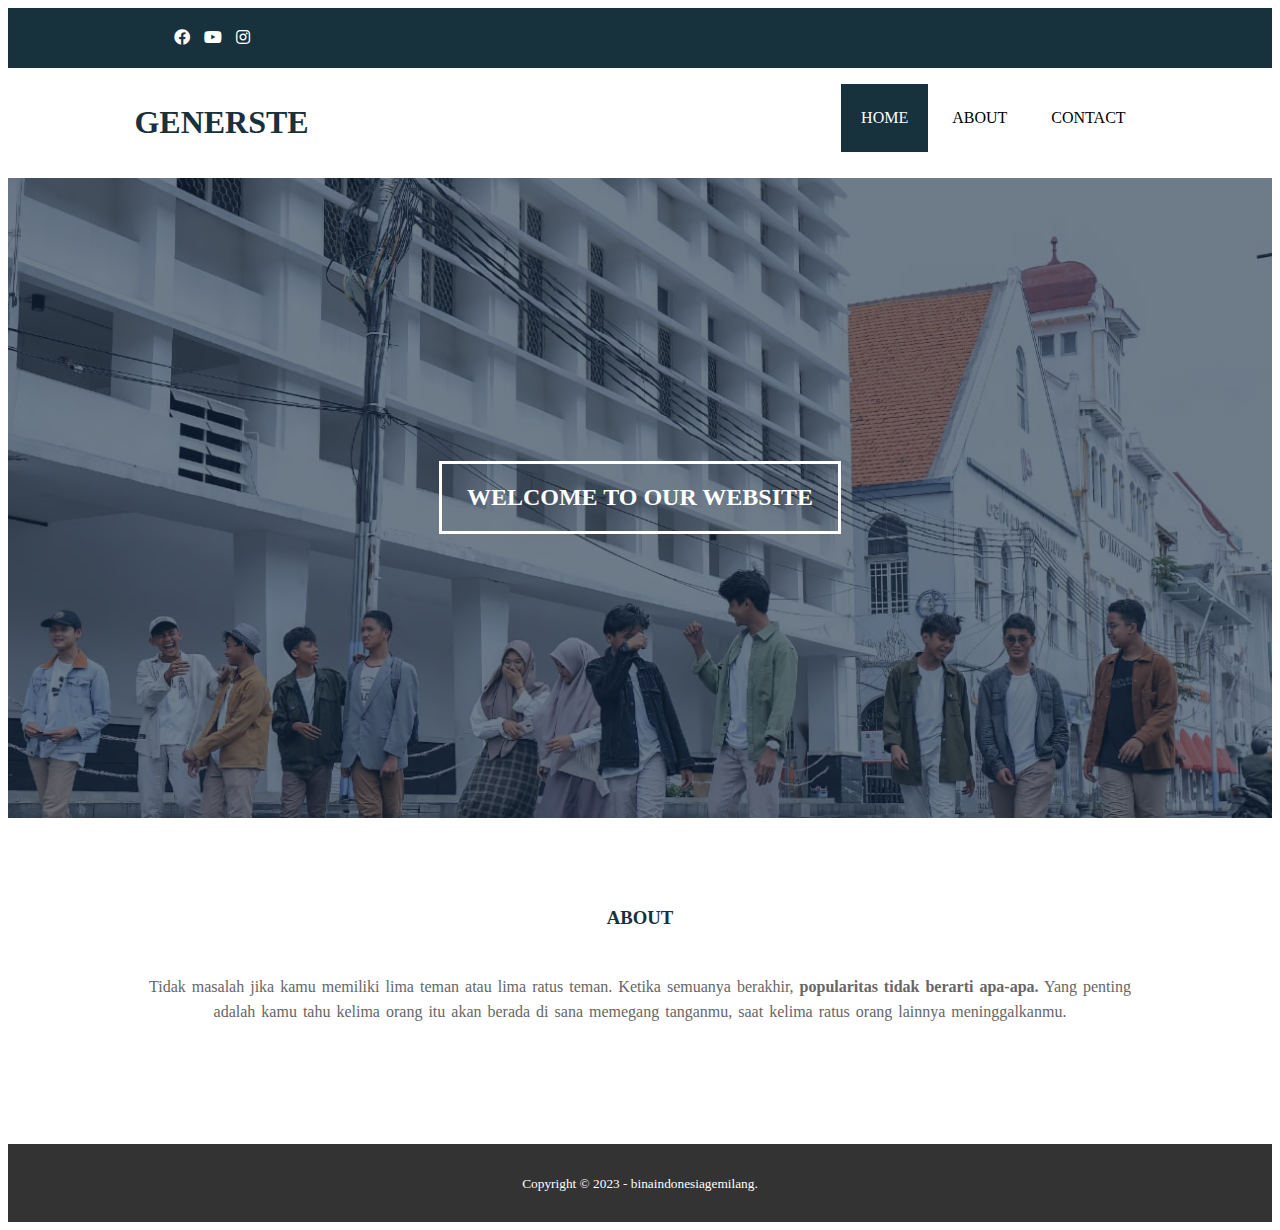
<file: index.html>
<!DOCTYPE html>
<html>
<head>
	<meta charset="utf-8">
	<meta name="viewport" content="width=device-width, initial-scale=1">
	<title>generste.official</title>
	<link rel="stylesheet" type="text/css" href="style.css">
	<link rel="stylesheet" type="text/css" href="https://cdnjs.cloudflare.com/ajax/libs/font-awesome/5.13.0/css/all.min.css">
	<script src="https://code.jquery.com/jquery-3.5.1.min.js" integrity="sha256-9/aliU8dGd2tb6OSsuzixeV4y/faTqgFtohetphbbj0=" crossorigin="anonymous"></script>
</head>
<body>
	<!-- loader -->
	<div class="bg-loader">
		<div class="loader"></div>
	</div>

	<!-- header -->
	<div class="medsos">
		<div class="container">
			<ul>
				<li><a href="https://www.facebook.com/hashtag/binaindonesiagemilang/?locale=ms_MY"><i class="fab fa-facebook"></i></a></li>
				<li><a href="https://www.youtube.com/@binaindonesiagemilang/featured"><i class="fab fa-youtube"></i></a></li>
				<li><a href="https://www.instagram.com/binaindonesiagemilang/"><i class="fab fa-instagram"></i></a></li>
			</ul>
		</div>
	</div>
	<header>
		<div class="container">
			<h1><a href="index.html">GENERSTE</a></h1>
			<ul>
				<li class="active"><a href="index.html">HOME</a></li>
				<li><a href="about.html">ABOUT</a></li>
				
				<li><a href="contact.html">CONTACT</a></li>
			</ul>
		</div>
	</header>

	<!-- banner -->
	<section class="banner">
		<h2>WELCOME TO OUR WEBSITE</h2>
	</section>

	<!-- about -->
	<section class="about">
		<div class="container">
			<h3>ABOUT</h3>
			<p>Tidak masalah jika kamu memiliki lima teman atau lima ratus teman. Ketika semuanya berakhir, <strong>popularitas tidak berarti apa-apa.</strong> Yang penting adalah kamu tahu kelima orang itu akan berada di sana memegang tanganmu, saat kelima ratus orang lainnya meninggalkanmu.</p>
		</div>
	</section>


	<!-- footer -->
	<footer>
		<div class="container">
			<small>Copyright &copy; 2023 - binaindonesiagemilang.</small>
		</div>
	</footer>


	<script type="text/javascript">
		$(document).ready(function(){
			$(".bg-loader").hide();
		})
	</script>
</body>
</html>
</file>
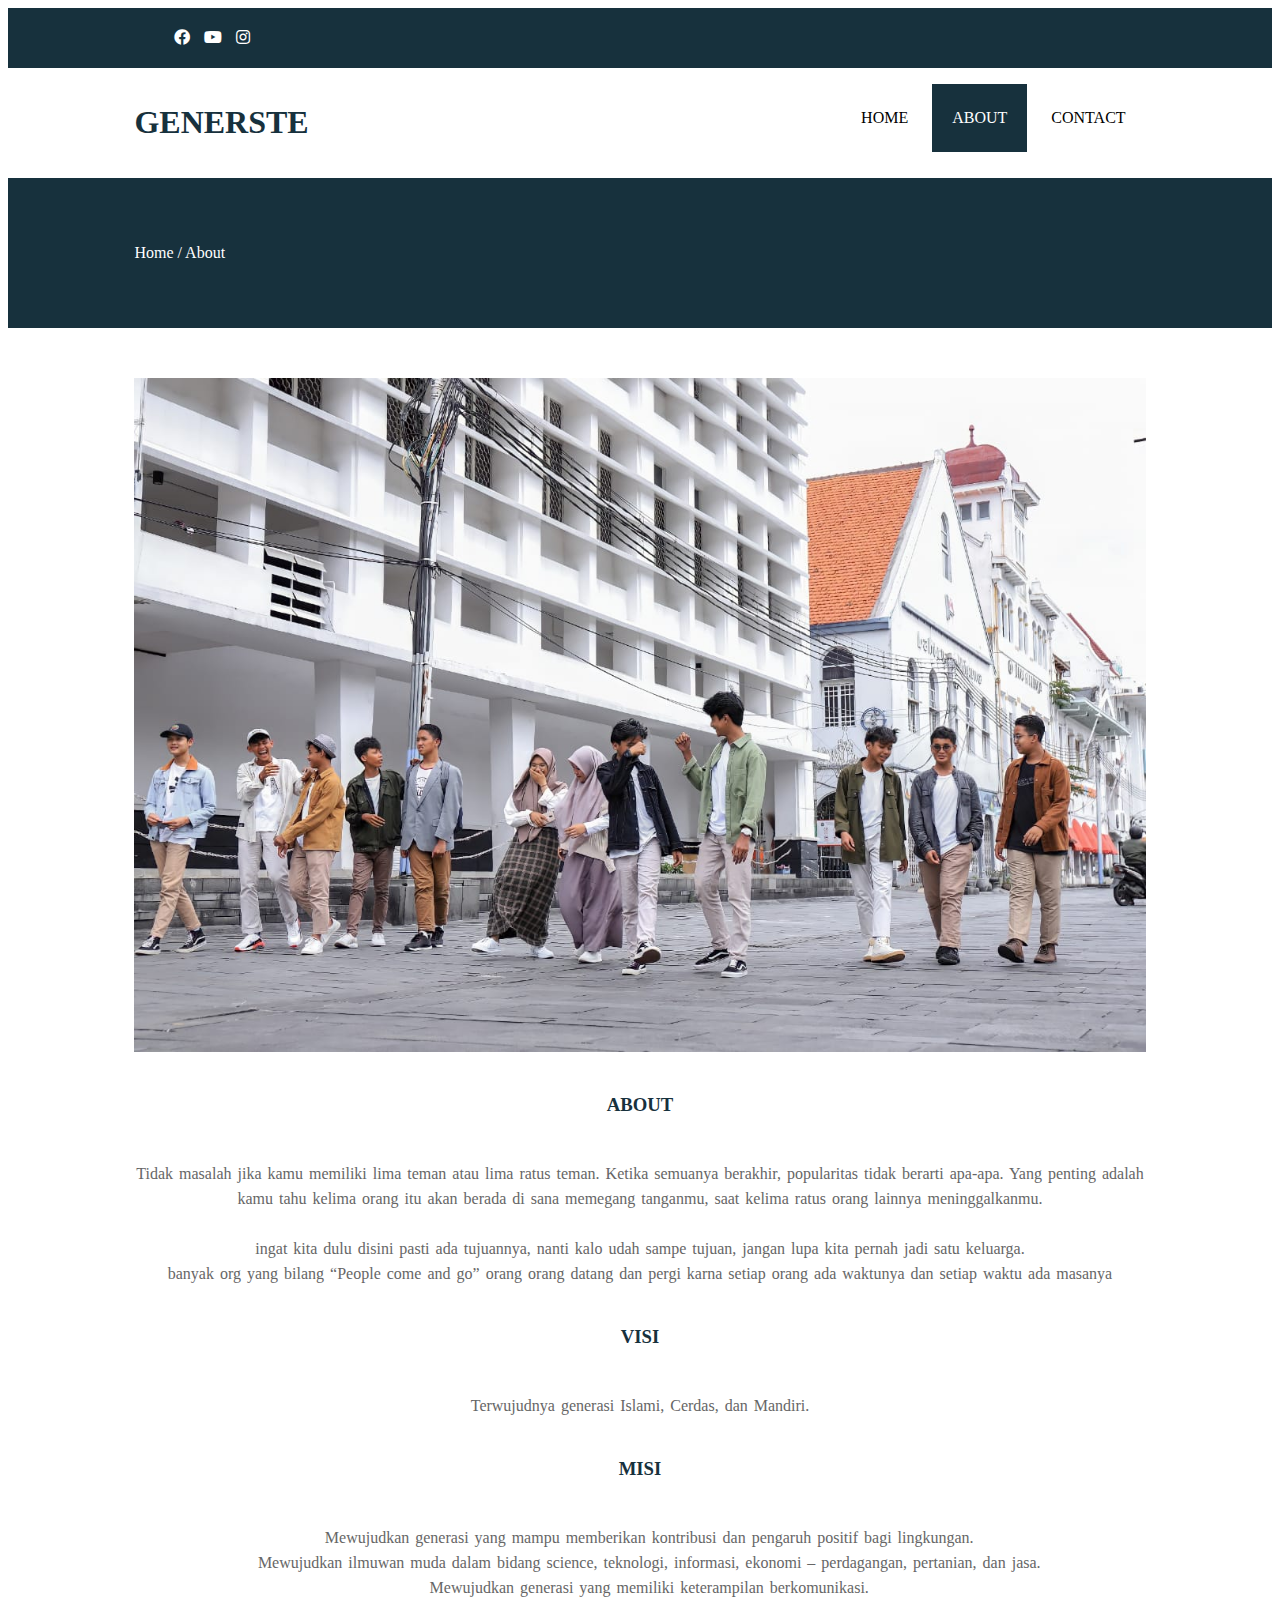
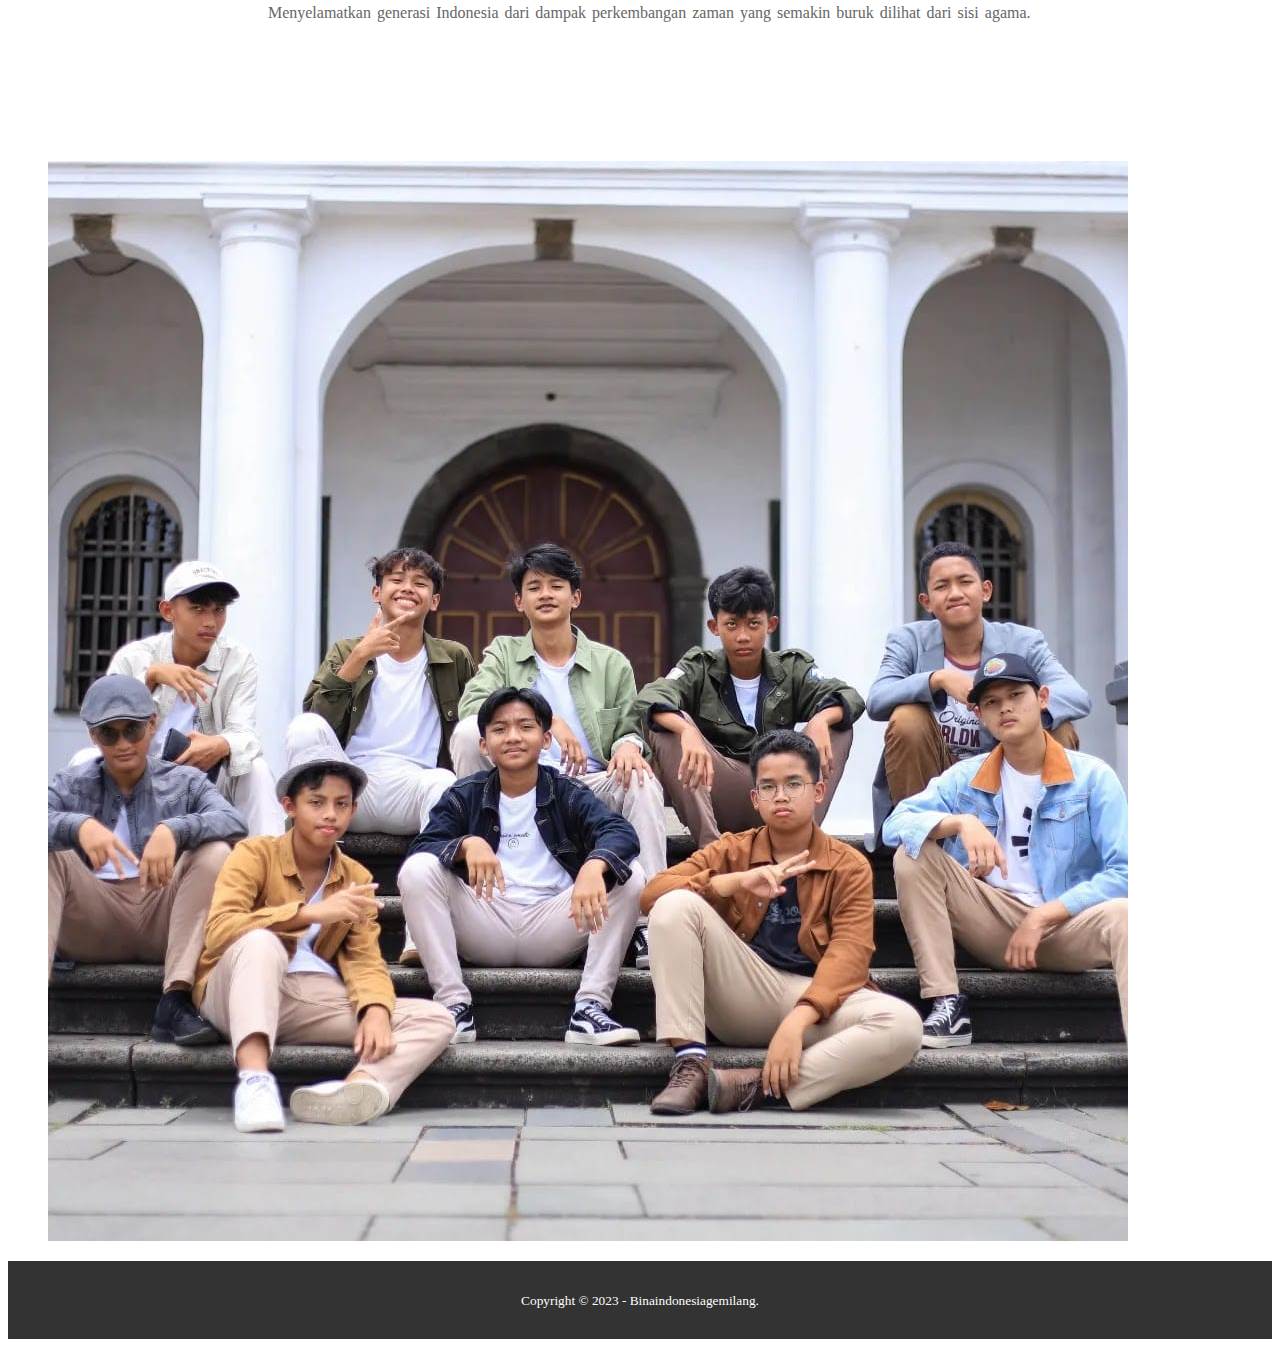
<file: about.html>
<!DOCTYPE html>
<html>
<head>
	<meta charset="utf-8">
	<meta name="viewport" content="width=device-width, initial-scale=1">
	<title>Generste.official</title>
	<link rel="stylesheet" type="text/css" href="style.css">
	<link rel="stylesheet" type="text/css" href="https://cdnjs.cloudflare.com/ajax/libs/font-awesome/5.13.0/css/all.min.css">
	<script src="https://code.jquery.com/jquery-3.5.1.min.js" integrity="sha256-9/aliU8dGd2tb6OSsuzixeV4y/faTqgFtohetphbbj0=" crossorigin="anonymous"></script>
</head>
<body>
	<!-- loader -->
	<div class="bg-loader">
		<div class="loader"></div>
	</div>

	<!-- header -->
	<div class="medsos">
		<div class="container">
			<ul>
				<li><a href="https://www.facebook.com/hashtag/binaindonesiagemilang/?locale=ms_MY"><i class="fab fa-facebook"></i></a></li>
				<li><a href="https://www.youtube.com/@binaindonesiagemilang/featured"><i class="fab fa-youtube"></i></a></li>
				<li><a href="https://www.instagram.com/binaindonesiagemilang/"><i class="fab fa-instagram"></i></a></li>
			</ul>
		</div>
	</div>
	<header>
		<div class="container">
			<h1><a href="index.html">GENERSTE</a></h1>
			<ul>
				<li><a href="index.html">HOME</a></li>
				<li class="active"><a href="about.html">ABOUT</a></li>
		
				<li><a href="contact.html">CONTACT</a></li>
			</ul>
		</div>
	</header>

	<!-- label -->
	<section class="label">
		<div class="container">
			<p>Home / About</p>
		</div>
	</section>

	<!-- about -->
	<section class="about">
		<div class="container">
			<a href="https://www.instagram.com/generste.official_/" >
			<img src="bisa.jpg" width="100%" title="Foto BT Generste">
			</a>
			<h3>ABOUT</h3>
			<p>Tidak masalah jika kamu memiliki lima teman atau lima ratus teman. Ketika semuanya berakhir, popularitas tidak berarti apa-apa. Yang penting adalah kamu tahu kelima orang itu akan berada di sana memegang tanganmu, saat kelima ratus orang lainnya meninggalkanmu.<br><br>

				ingat kita dulu disini pasti ada tujuannya, nanti kalo udah sampe tujuan, jangan lupa kita pernah jadi satu keluarga. <br>banyak org yang bilang <q>People come and go</q> orang orang datang dan pergi karna setiap orang ada waktunya dan setiap waktu ada masanya</p>
			<h3>VISI</h3>
			<p>Terwujudnya generasi Islami, Cerdas, dan Mandiri.</p>
			<h3>MISI</h3>
			<p>  Mewujudkan generasi yang mampu memberikan kontribusi dan pengaruh positif bagi lingkungan. <br>
				 Mewujudkan ilmuwan muda dalam bidang science, teknologi, informasi, ekonomi – perdagangan, pertanian, dan jasa. <br>  Mewujudkan generasi yang memiliki keterampilan berkomunikasi. <br> Menyelamatkan generasi Indonesia dari dampak perkembangan zaman yang semakin buruk dilihat dari sisi agama.</p>
		</div>
	</section>
	<figure>
<div class="bina">
	<a href="https://www.instagram.com/generste.official_/" >
		<img src="GENENN.jpg" title="Foto BT di Kota tua">
</div>
</figure>
	<!-- footer -->
	<footer>
		<div class="container">
			<small>Copyright &copy; 2023 - Binaindonesiagemilang.</small>
		</div>
	</footer>


	<script type="text/javascript">
		$(document).ready(function(){
			$(".bg-loader").hide();
		})
	</script>
</body>
</html>
</file>
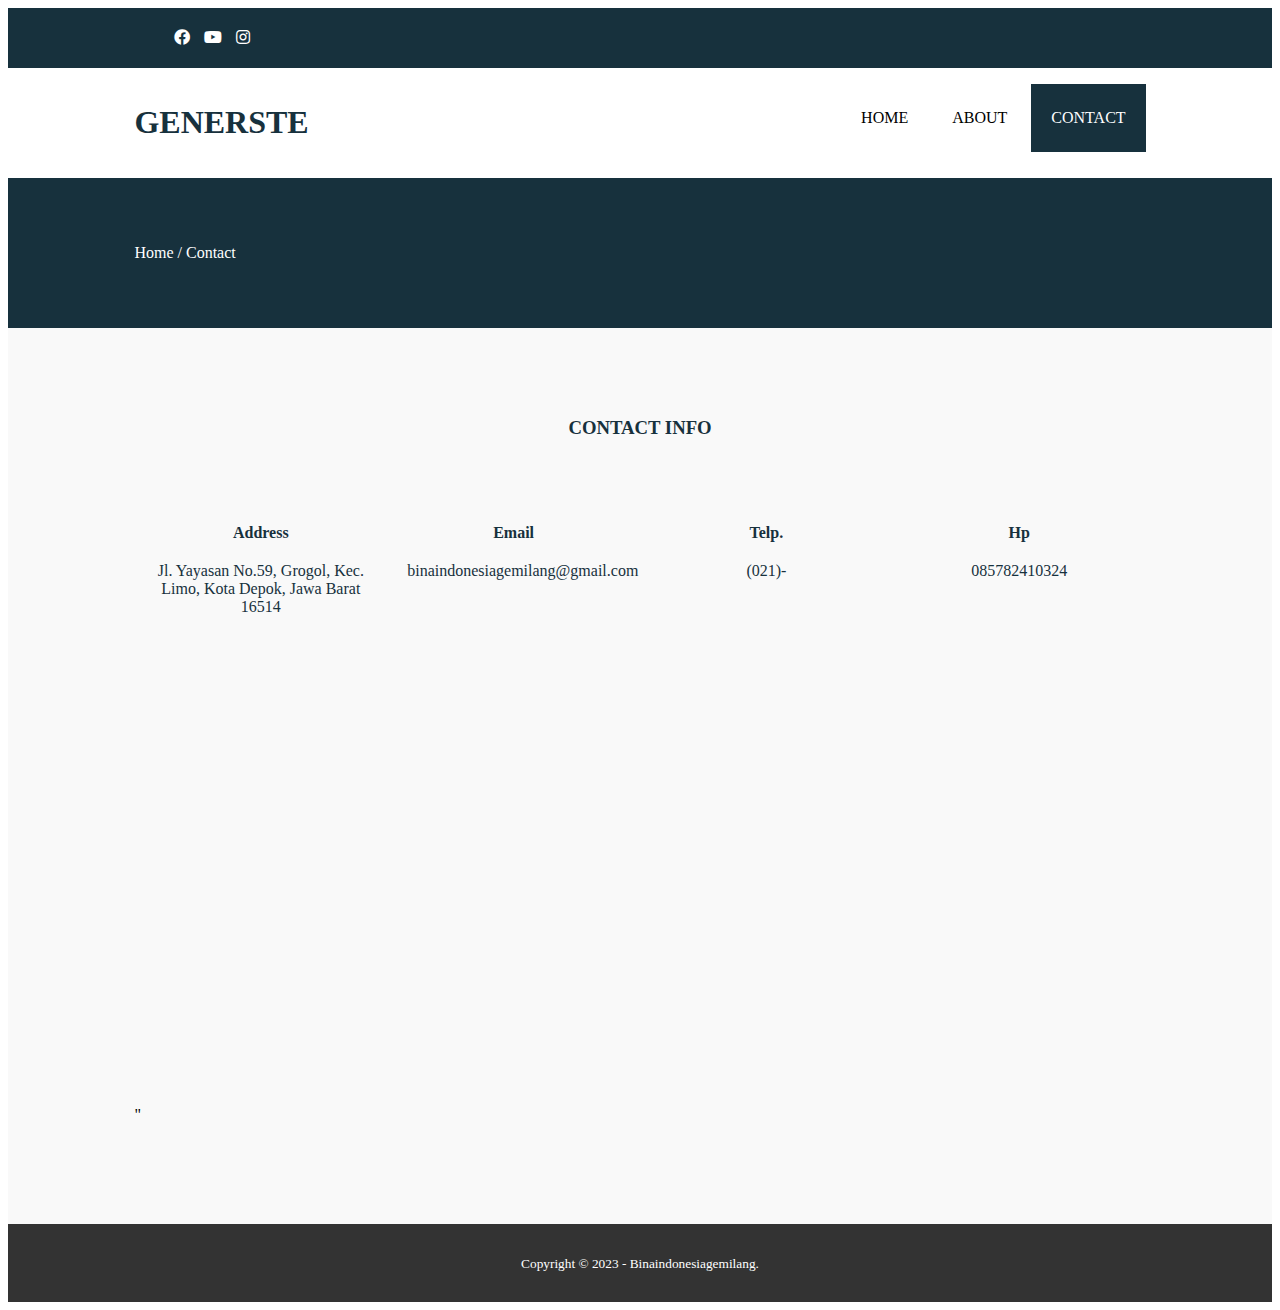
<file: contact.html>
<!DOCTYPE html>
<html>
<head>
	<meta charset="utf-8">
	<meta name="viewport" content="width=device-width, initial-scale=1">
	<title>Generste.official</title>
	<link rel="stylesheet" type="text/css" href="style.css">
	<link rel="stylesheet" type="text/css" href="https://cdnjs.cloudflare.com/ajax/libs/font-awesome/5.13.0/css/all.min.css">
	<script src="https://code.jquery.com/jquery-3.5.1.min.js" integrity="sha256-9/aliU8dGd2tb6OSsuzixeV4y/faTqgFtohetphbbj0=" crossorigin="anonymous"></script>
</head>
<body>
	<!-- loader -->
	<div class="bg-loader">
		<div class="loader"></div>
	</div>

	<!-- header -->
	<div class="medsos">
		<div class="container">
			<ul>
				<li><a href="https://www.facebook.com/hashtag/binaindonesiagemilang/?locale=ms_MY"><i class="fab fa-facebook"></i></a></li>
				<li><a href="https://www.youtube.com/@binaindonesiagemilang/featured"><i class="fab fa-youtube"></i></a></li>
				<li><a href="https://www.instagram.com/binaindonesiagemilang/"><i class="fab fa-instagram"></i></a></li>
			</ul>
		</div>
	</div>
	<header>
		<div class="container">
			<h1><a href="index.html">GENERSTE</a></h1>
			<ul>
				<li><a href="index.html">HOME</a></li>
				<li><a href="about.html">ABOUT</a></li>
				
				<li class="active"><a href="contact.html">CONTACT</a></li>
			</ul>
		</div>
	</header>

	<!-- label -->
	<section class="label">
		<div class="container">
			<p>Home / Contact</p>
		</div>
	</section>

	<!-- service -->
	<section class="service">
		<div class="container">
			<h3>CONTACT INFO</h3>
			<div class="box">
				<div class="col-4">
					<h4>Address</h4>
					<p>Jl. Yayasan No.59, Grogol, Kec. Limo, Kota Depok, Jawa Barat 16514</p>
				</div>
				<div class="col-4">
					<h4>Email</h4>
					<p>binaindonesiagemilang@gmail.com</p>
				</div>
				<div class="col-4">
					<h4>Telp.</h4>
					<p>(021)-</p>
				</div>
				<div class="col-4">
					<h4>Hp</h4>
					<p>085782410324</p>
				</div>
			</div>
			<iframe src="https://www.google.com/maps/embed?pb=!1m18!1m12!1m3!1d3965.1476688989246!2d106.78638917431722!3d-6.374929962357216!2m3!1f0!2f0!3f0!3m2!1i1024!2i768!4f13.1!3m3!1m2!1s0x2e69ef6645930fa3%3A0x23079993e8f8d0b3!2sPondok%20Pesantren%20Bina%20Indonesia%20Gemilang%20(LDII)!5e0!3m2!1sid!2sid!4v1683173002102!5m2!1sid!2sid" width="100%" height="450" style="border:0;" allowfullscreen="" loading="lazy" referrerpolicy="no-referrer-when-downgrade"></iframe>"
		</div>
	</section>

	<!-- footer -->
	<footer>
		<div class="container">
			<small>Copyright &copy; 2023 - Binaindonesiagemilang.</small>
		</div>
	</footer>


	<script type="text/javascript">
		$(document).ready(function(){
			$(".bg-loader").hide();
		})
	</script>
</body>
</html>
</file>
<file: style.css>
a {
	color: inherit;
	text-decoration: none;
}
.medsos {
	padding:5px 0;
	background-color: #17313d;
}
.medsos ul li {
	display: inline-block;
	color: #fff;
	margin-right: 10px;
}
.container {
	width:80%;
	margin:0 auto;
}
.container:after {
	content:'';
	display: block;
	clear: both;
}
.bina {
	width: 10%;
	height: 10%;
	

}
header h1 {
	float: left;
	padding:15px 0;
	color: #17313d;
}
header ul {
	float: right;
}
header ul li {
	display: inline-block;
}
header ul li a {
	padding:25px 20px;
	display: inline-block;
}
header ul li a:hover {
	background-color: #17313d;
	color: #fff;
}
.active {
	background-color: #17313d;
	color: #fff;
}
.banner {
	height: 60vh;
	background-image: url('bisa.jpg');
	background-size: cover;
	position: relative;
	display: flex;
	justify-content: center;
	align-items: center;
}
.banner:after {
	content:'';
	display: block;
	position: absolute;
	top: 0;
	left: 0;
	right: 0;
	bottom: 0;
	background-color: rgba(16, 39, 61, 0.6);
}
.banner h2 {
	color: #fff;
	z-index: 1;
	padding: 20px 25px;
	border:3px solid #fff;
}
section {
	padding:50px 0;
}
section h3 {
	text-align: center;
	padding:20px 0;
	color: #17313d;
	margin-bottom: 25px;
}
.about,
.service {
	padding-bottom: 100px;
}
.about p {
	color: #666;
	word-spacing: 2px;
	line-height: 25px;
	margin-bottom: 20px;
	text-align: center;
}
.service {
	background-color: #f9f9f9;
}
.box {
	color: #17313d;
}
.box:after {
	content: '';
	display: block;
	clear: both;
}
.box .col-4 {
	width:25%;
	padding:20px;
	box-sizing: border-box;
	text-align: center;
	float: left;
}
.icon {
	width:70px;
	height:70px;
	border:1px solid;
	border-radius: 50%;
	text-align: center;
	line-height: 70px;
	font-size: 20px;
	margin:0 auto;
}
.box .col-4 h4 {
	margin:20px 0;
}
footer {
	padding:30px 0;
	background-color: #333;
	color: #fff;
	text-align: center;
}
.bg-loader {
	background-color: #eee;
	position: fixed;
	top: 0;
	left: 0;
	right: 0;
	bottom: 0;
	z-index: 9999;
	display: flex;
	justify-content: center;
	align-items: center;
}
.bg-loader .loader {
	width:100px;
	height: 100px;
	border:3px solid #fff;
	border-radius: 50%;
	border-top-color: #17313d;
	border-right-color: #17313d;
	border-bottom-color: #17313d;
	animation: puterin .8s linear infinite;
}
.label {
	background-color: #17313d;
	color: #fff;
}
@keyframes puterin {
	100% {
		transform: rotate(360deg);
	}
}
@media screen and (max-width: 768px){
	.container {
		width:90%;
	}
	header h1 {
		text-align: center;
		float: none;
	}
	header ul {
		text-align: center;
		float: none;
	}
	.box .col-4 {
		width:100%;
		float: none;
		margin-bottom: 20px;
	}
}
</file>
